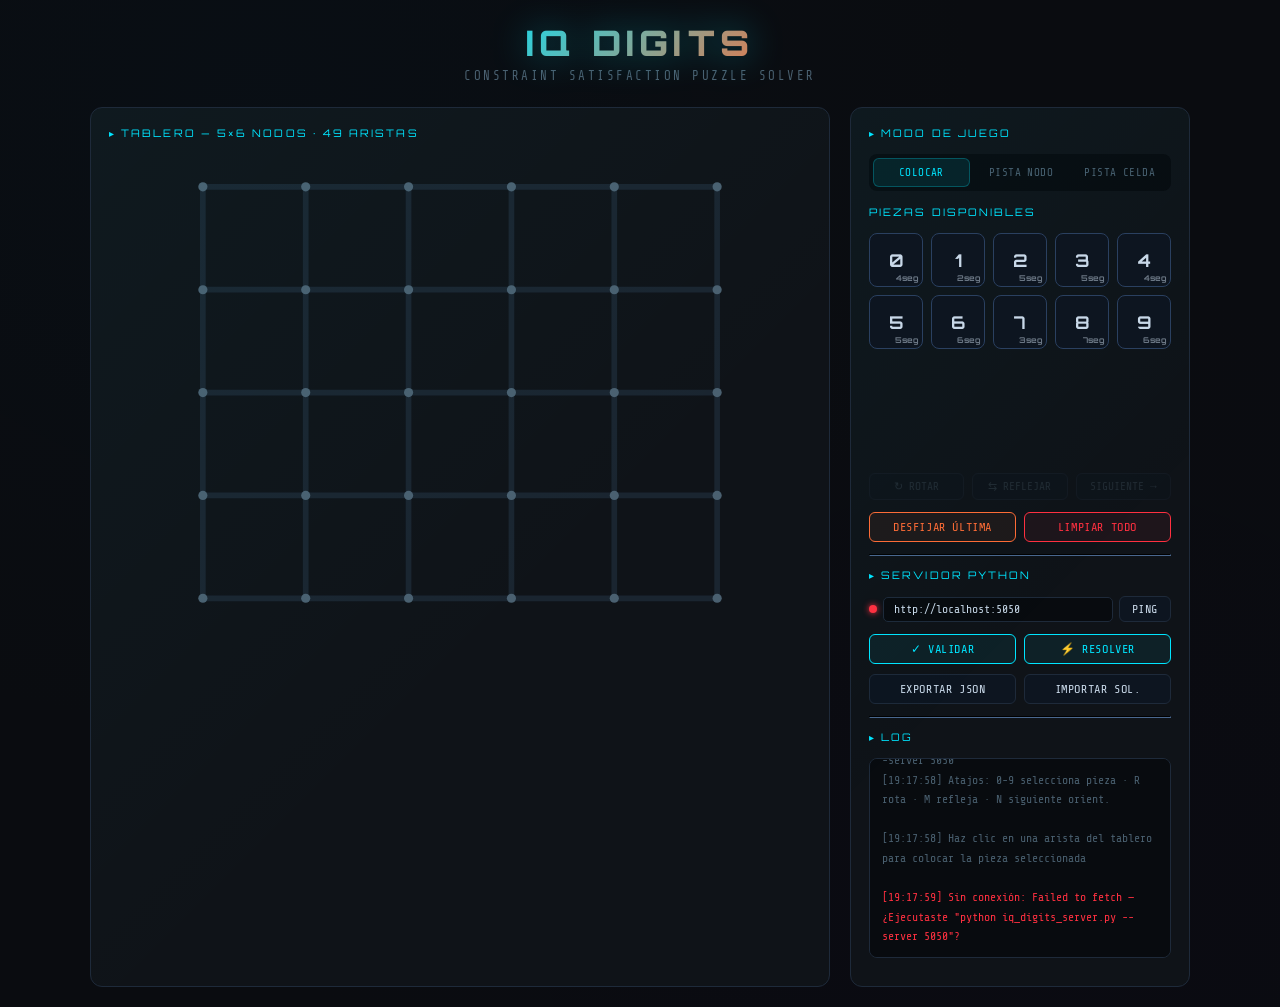
<file: GUI/iq_digits.html>
<!DOCTYPE html>
<html lang="es">
<head>
<meta charset="UTF-8">
<meta name="viewport" content="width=device-width, initial-scale=1.0">
<title>IQ Digits — Solver</title>
<style>
  @import url('https://fonts.googleapis.com/css2?family=Share+Tech+Mono&family=Orbitron:wght@400;700;900&display=swap');

  :root {
    --bg: #0a0c10;
    --panel: #0f1318;
    --border: #1e2a3a;
    --accent: #00e5ff;
    --accent2: #ff6b35;
    --accent3: #39ff14;
    --glow: 0 0 12px #00e5ff88;
    --glow2: 0 0 12px #ff6b3588;
    --text: #c8d8e8;
    --dim: #4a6070;
    --seg-empty: #1a2530;
    --seg-active-h: var(--accent);
    --seg-active-v: var(--accent);
    --font-mono: 'Share Tech Mono', monospace;
    --font-display: 'Orbitron', sans-serif;
    --colors-0: #00e5ff; --colors-1: #ff6b35; --colors-2: #39ff14;
    --colors-3: #ff3f96; --colors-4: #ffd600; --colors-5: #7c4dff;
    --colors-6: #00bfa5; --colors-7: #ff8a00; --colors-8: #e040fb;
    --colors-9: #76ff03;
  }

  *, *::before, *::after { box-sizing: border-box; margin: 0; padding: 0; }

  body {
    background: var(--bg);
    color: var(--text);
    font-family: var(--font-mono);
    min-height: 100vh;
    display: flex;
    flex-direction: column;
    align-items: center;
    padding: 20px;
    background-image:
      radial-gradient(ellipse at 20% 10%, #001f3320 0%, transparent 50%),
      radial-gradient(ellipse at 80% 90%, #0d001f20 0%, transparent 50%);
  }

  header {
    text-align: center;
    margin-bottom: 24px;
    animation: fadeDown .6s ease;
  }

  header h1 {
    font-family: var(--font-display);
    font-size: 2.2rem;
    font-weight: 900;
    letter-spacing: .15em;
    background: linear-gradient(135deg, var(--accent) 0%, var(--accent2) 100%);
    -webkit-background-clip: text;
    -webkit-text-fill-color: transparent;
    background-clip: text;
    text-shadow: none;
    filter: drop-shadow(0 0 18px #00e5ff66);
  }

  header p {
    font-size: .78rem;
    color: var(--dim);
    letter-spacing: .2em;
    margin-top: 4px;
  }

  .layout {
    display: grid;
    grid-template-columns: 1fr 340px;
    gap: 20px;
    width: 100%;
    max-width: 1100px;
  }

  .panel {
    background: var(--panel);
    border: 1px solid var(--border);
    border-radius: 12px;
    padding: 18px;
    position: relative;
    overflow: hidden;
  }

  .panel::before {
    content: '';
    position: absolute;
    inset: 0;
    background: linear-gradient(135deg, #00e5ff08 0%, transparent 60%);
    pointer-events: none;
  }

  .panel-title {
    font-family: var(--font-display);
    font-size: .65rem;
    letter-spacing: .2em;
    color: var(--accent);
    margin-bottom: 14px;
    text-transform: uppercase;
  }

  /* ── BOARD ── */
  #board-wrap {
    display: flex;
    justify-content: center;
    align-items: center;
    padding: 10px 0;
  }

  #board-svg {
    width: 100%;
    max-width: 560px;
    height: auto;
  }

  /* SVG elements */
  .node-dot { fill: var(--dim); }
  .seg-h, .seg-v {
    stroke: var(--seg-empty);
    stroke-linecap: round;
    fill: none;
    cursor: pointer;
    transition: stroke .15s, filter .15s, stroke-width .15s;
  }
  .seg-h { stroke-width: 5; }
  .seg-v { stroke-width: 5; }
  .seg-h:hover, .seg-v:hover { stroke: #2a4060; stroke-width: 6; }

  .seg-placed { cursor: default; }
  .seg-fixed { opacity: .85; }

  .hint-node {
    fill: var(--panel);
    stroke: var(--accent2);
    stroke-width: 1.5;
  }
  .hint-node-text {
    fill: var(--accent2);
    font-family: var(--font-display);
    font-size: 10px;
    font-weight: 700;
    dominant-baseline: middle;
    text-anchor: middle;
  }
  .hint-cell-rect {
    fill: #ff6b3515;
    stroke: var(--accent2);
    stroke-width: 1;
    stroke-dasharray: 4 3;
  }
  .hint-cell-text {
    fill: var(--accent2);
    font-family: var(--font-display);
    font-size: 9px;
    font-weight: 700;
    dominant-baseline: middle;
    text-anchor: middle;
  }

  /* ── PIECE PICKER ── */
  .piece-grid {
    display: grid;
    grid-template-columns: repeat(5, 1fr);
    gap: 8px;
    margin-bottom: 12px;
  }

  .piece-btn {
    aspect-ratio: 1;
    background: #0d1520;
    border: 1.5px solid var(--border);
    border-radius: 8px;
    cursor: pointer;
    display: flex;
    align-items: center;
    justify-content: center;
    font-family: var(--font-display);
    font-size: 1.1rem;
    font-weight: 700;
    transition: border-color .15s, background .15s, box-shadow .15s;
    color: var(--dim);
    position: relative;
    overflow: hidden;
  }

  .piece-btn.available { color: var(--text); border-color: #2a4060; }
  .piece-btn.selected {
    border-color: var(--accent);
    background: #00e5ff15;
    box-shadow: var(--glow);
    color: var(--accent);
  }
  .piece-btn.placed {
    background: #0a1510;
    border-color: #1a3020;
    opacity: .5;
    cursor: default;
  }
  .piece-btn.fixed-piece {
    border-style: dashed;
    border-color: var(--accent2);
    color: var(--accent2);
    cursor: default;
  }

  .piece-btn .pip {
    position: absolute;
    bottom: 3px;
    right: 4px;
    font-size: .5rem;
    opacity: .5;
  }

  /* ── CONTROLS ── */
  .controls-row {
    display: flex;
    gap: 8px;
    margin-bottom: 10px;
    flex-wrap: wrap;
  }

  .btn {
    font-family: var(--font-mono);
    font-size: .75rem;
    padding: 7px 14px;
    border-radius: 6px;
    border: 1px solid var(--border);
    background: #0d1520;
    color: var(--text);
    cursor: pointer;
    letter-spacing: .05em;
    transition: background .15s, border-color .15s, box-shadow .15s;
    flex: 1;
    text-align: center;
  }

  .btn:hover { background: #152030; border-color: #2a4060; }
  .btn.primary {
    border-color: var(--accent);
    color: var(--accent);
    background: #00e5ff10;
  }
  .btn.primary:hover { background: #00e5ff20; box-shadow: var(--glow); }
  .btn.danger {
    border-color: #ff3040;
    color: #ff3040;
    background: #ff304010;
  }
  .btn.danger:hover { background: #ff304020; }
  .btn.warn {
    border-color: var(--accent2);
    color: var(--accent2);
    background: #ff6b3510;
  }
  .btn.warn:hover { background: #ff6b3520; }
  .btn:disabled { opacity: .35; cursor: default; pointer-events: none; }

  /* ── ORIENTATION ── */
  .orient-row {
    display: flex;
    gap: 8px;
    margin-bottom: 12px;
  }

  .orient-btn {
    flex: 1;
    padding: 6px 8px;
    font-family: var(--font-mono);
    font-size: .7rem;
    border-radius: 6px;
    border: 1px solid var(--border);
    background: #0d1520;
    color: var(--dim);
    cursor: pointer;
    text-align: center;
    transition: all .15s;
  }
  .orient-btn:hover:not(:disabled) { background: #152030; color: var(--text); border-color: #2a4060; }
  .orient-btn:disabled { opacity: .3; cursor: default; }

  /* ── MODE TABS ── */
  .mode-tabs {
    display: flex;
    gap: 4px;
    margin-bottom: 14px;
    background: #080b0f;
    border-radius: 8px;
    padding: 4px;
  }

  .mode-tab {
    flex: 1;
    padding: 7px 6px;
    font-family: var(--font-mono);
    font-size: .68rem;
    border-radius: 6px;
    border: none;
    background: transparent;
    color: var(--dim);
    cursor: pointer;
    text-align: center;
    letter-spacing: .04em;
    transition: all .2s;
  }
  .mode-tab.active {
    background: #00e5ff18;
    color: var(--accent);
    border: 1px solid #00e5ff40;
  }

  /* ── HINT INPUTS ── */
  .hint-form { display: none; margin-bottom: 12px; animation: fadeIn .3s; }
  .hint-form.visible { display: block; }

  .hint-row {
    display: grid;
    grid-template-columns: 1fr 1fr 1fr auto;
    gap: 6px;
    margin-bottom: 6px;
    align-items: center;
  }

  .hint-row input {
    background: #080b0f;
    border: 1px solid var(--border);
    border-radius: 5px;
    color: var(--text);
    font-family: var(--font-mono);
    font-size: .75rem;
    padding: 5px 8px;
    width: 100%;
    outline: none;
    text-align: center;
    transition: border-color .15s;
  }
  .hint-row input:focus { border-color: var(--accent); }

  .hints-list { display: flex; flex-direction: column; gap: 4px; margin-bottom: 8px; }
  .hint-tag {
    display: flex;
    align-items: center;
    justify-content: space-between;
    background: #ff6b3510;
    border: 1px solid #ff6b3530;
    border-radius: 5px;
    padding: 4px 10px;
    font-size: .7rem;
    color: var(--accent2);
    animation: fadeIn .3s;
  }
  .hint-tag button {
    background: none;
    border: none;
    color: #ff3040;
    cursor: pointer;
    font-size: .9rem;
    padding: 0 0 0 8px;
  }

  /* ── STATUS LOG ── */
  #status-log {
    background: #080b0f;
    border: 1px solid var(--border);
    border-radius: 8px;
    padding: 10px 12px;
    min-height: 80px;
    max-height: 200px;
    overflow-y: auto;
    font-size: .72rem;
    line-height: 1.7;
    margin-bottom: 10px;
  }

  .log-entry { display: block; animation: fadeIn .3s; }
  .log-ok { color: var(--accent3); }
  .log-err { color: #ff3040; }
  .log-info { color: var(--dim); }
  .log-warn { color: var(--accent2); }
  .log-solve { color: var(--accent); }

  /* ── SERVER CONFIG ── */
  .server-row {
    display: flex;
    gap: 6px;
    align-items: center;
    margin-bottom: 12px;
  }
  .server-row input {
    flex: 1;
    background: #080b0f;
    border: 1px solid var(--border);
    border-radius: 5px;
    color: var(--text);
    font-family: var(--font-mono);
    font-size: .72rem;
    padding: 5px 10px;
    outline: none;
  }
  .server-row input:focus { border-color: var(--accent); }

  #conn-dot {
    width: 8px; height: 8px;
    border-radius: 50%;
    background: var(--dim);
    flex-shrink: 0;
    transition: background .3s;
  }
  #conn-dot.ok { background: var(--accent3); box-shadow: 0 0 6px var(--accent3); }
  #conn-dot.err { background: #ff3040; box-shadow: 0 0 6px #ff3040; }

  /* ── LEGEND ── */
  .legend {
    display: flex;
    flex-wrap: wrap;
    gap: 6px;
    margin-top: 10px;
  }
  .legend-item {
    display: flex;
    align-items: center;
    gap: 5px;
    font-size: .65rem;
    color: var(--dim);
  }
  .legend-dot {
    width: 10px; height: 10px;
    border-radius: 2px;
  }

  /* ── ANIMATIONS ── */
  @keyframes fadeIn { from { opacity: 0; transform: translateY(-4px); } to { opacity: 1; transform: none; } }
  @keyframes fadeDown { from { opacity: 0; transform: translateY(-16px); } to { opacity: 1; transform: none; } }
  @keyframes pulse { 0%,100% { opacity: 1; } 50% { opacity: .4; } }
  .solving { animation: pulse .8s infinite; }

  /* ── PREVIEW SVG ── */
  #preview-wrap {
    display: flex;
    justify-content: center;
    margin-bottom: 12px;
  }
  #preview-svg { width: 80px; height: 100px; }

  /* ── EXPORT JSON ── */
  .export-box {
    background: #080b0f;
    border: 1px solid var(--border);
    border-radius: 6px;
    padding: 8px 10px;
    font-size: .65rem;
    color: var(--dim);
    word-break: break-all;
    max-height: 80px;
    overflow-y: auto;
    margin-top: 8px;
    display: none;
  }
  .export-box.visible { display: block; }

  @media (max-width: 760px) {
    .layout { grid-template-columns: 1fr; }
  }
</style>
</head>
<body>

<header>
  <h1>IQ DIGITS</h1>
  <p>CONSTRAINT SATISFACTION PUZZLE SOLVER</p>
</header>

<div class="layout">

  <!-- LEFT: Board -->
  <div class="panel">
    <div class="panel-title">▸ TABLERO — 5×6 NODOS · 49 ARISTAS</div>
    <div id="board-wrap">
      <svg id="board-svg" viewBox="0 0 560 420" xmlns="http://www.w3.org/2000/svg"></svg>
    </div>
    <div class="legend" id="legend"></div>
  </div>

  <!-- RIGHT: Controls -->
  <div class="panel">
    <div class="panel-title">▸ MODO DE JUEGO</div>

    <div class="mode-tabs">
      <button class="mode-tab active" data-mode="place">COLOCAR</button>
      <button class="mode-tab" data-mode="hint-node">PISTA NODO</button>
      <button class="mode-tab" data-mode="hint-cell">PISTA CELDA</button>
    </div>

    <!-- PIECE PICKER -->
    <div id="place-panel">
      <div class="panel-title">PIEZAS DISPONIBLES</div>
      <div class="piece-grid" id="piece-grid"></div>

      <div id="preview-wrap">
        <svg id="preview-svg" viewBox="0 0 80 100" xmlns="http://www.w3.org/2000/svg"></svg>
      </div>

      <div class="orient-row">
        <button class="orient-btn" id="btn-rot" title="Rotar 90°">↻ ROTAR</button>
        <button class="orient-btn" id="btn-mir" title="Reflejar">⇆ REFLEJAR</button>
        <button class="orient-btn" id="btn-next-orient">SIGUIENTE →</button>
      </div>

      <div class="controls-row">
        <button class="btn warn" id="btn-unfix">DESFIJAR ÚLTIMA</button>
        <button class="btn danger" id="btn-clear">LIMPIAR TODO</button>
      </div>
    </div>

    <!-- HINT NODE PANEL -->
    <div id="hint-node-panel" style="display:none;">
      <div class="panel-title">PISTAS POR NODO (suma de dígitos adyacentes)</div>
      <div class="hint-form visible" id="hint-node-form">
        <div class="hint-row">
          <input type="number" id="hn-r" placeholder="Fila" min="0" max="4">
          <input type="number" id="hn-c" placeholder="Col" min="0" max="5">
          <input type="number" id="hn-v" placeholder="Suma" min="0">
          <button class="btn primary" id="btn-add-hint-node" style="flex:none;padding:5px 10px;">+</button>
        </div>
        <p style="font-size:.65rem;color:var(--dim);margin-bottom:6px;">O haz clic en un nodo del tablero para seleccionarlo.</p>
      </div>
      <div class="hints-list" id="hint-node-list"></div>
    </div>

    <!-- HINT CELL PANEL -->
    <div id="hint-cell-panel" style="display:none;">
      <div class="panel-title">PISTAS POR CELDA (suma de dígitos en contorno)</div>
      <div class="hint-form visible" id="hint-cell-form">
        <div class="hint-row">
          <input type="number" id="hc-r" placeholder="Fila" min="0" max="3">
          <input type="number" id="hc-c" placeholder="Col" min="0" max="4">
          <input type="number" id="hc-v" placeholder="Suma" min="0">
          <button class="btn primary" id="btn-add-hint-cell" style="flex:none;padding:5px 10px;">+</button>
        </div>
        <p style="font-size:.65rem;color:var(--dim);margin-bottom:6px;">O haz clic en una celda del tablero para seleccionarla.</p>
      </div>
      <div class="hints-list" id="hint-cell-list"></div>
    </div>

    <hr style="border-color:var(--border);margin:12px 0;">

    <!-- SERVER -->
    <div class="panel-title">▸ SERVIDOR PYTHON</div>
    <div class="server-row">
      <div id="conn-dot"></div>
      <input type="text" id="server-url" value="http://localhost:5050" placeholder="http://localhost:5050">
      <button class="btn" id="btn-ping" style="flex:none;padding:5px 12px;">PING</button>
    </div>

    <!-- SOLVE ACTIONS -->
    <div class="controls-row">
      <button class="btn primary" id="btn-validate">✓ VALIDAR</button>
      <button class="btn primary" id="btn-solve">⚡ RESOLVER</button>
    </div>

    <div class="controls-row">
      <button class="btn" id="btn-export">EXPORTAR JSON</button>
      <button class="btn" id="btn-import-sol">IMPORTAR SOL.</button>
    </div>

    <div class="export-box" id="export-box"></div>

    <hr style="border-color:var(--border);margin:12px 0;">
    <div class="panel-title">▸ LOG</div>
    <div id="status-log"><span class="log-info">// Bienvenido al solver IQ Digits</span><br><span class="log-info">// Inicia Python: python iq_digits_server.py --server 5050</span></div>
  </div>
</div>

<script>
// ============================================================
// CONSTANTS
// ============================================================
const H_ROWS = 5, H_COLS = 5;
const V_ROWS = 4, V_COLS = 6;
const NODES_R = 5, NODES_C = 6;

const CELL_SIZE = 90;  // pixels between nodes
const PAD = 20;
const SVG_W = (NODES_C - 1) * CELL_SIZE + PAD * 2;
const SVG_H = (NODES_R - 1) * CELL_SIZE + PAD * 2;

const DIGIT_COLORS = [
  '#00e5ff','#ff6b35','#39ff14','#ff3f96','#ffd600',
  '#a07cff','#00bfa5','#ff8a00','#e040fb','#b8ff03'
];

// ============================================================
// DIGIT SEGMENT DEFINITIONS (local coords)
// ============================================================
const DIGIT_SEGMENTS = {
  0: [['H',0,0],['H',1,0],['V',0,0],['V',0,1]],
  1: [['V',0,1],['V',1,1]],
  2: [['H',0,0],['V',0,1],['H',1,0],['V',1,0],['H',2,0]],
  3: [['H',0,0],['V',0,1],['H',1,0],['V',1,1],['H',2,0]],
  4: [['V',0,0],['H',1,0],['V',0,1],['V',1,1]],
  5: [['H',0,0],['V',0,0],['H',1,0],['V',1,1],['H',2,0]],
  6: [['H',0,0],['V',0,0],['H',1,0],['V',1,0],['V',1,1],['H',2,0]],
  7: [['H',0,0],['V',0,1],['V',1,1]],
  8: [['H',0,0],['V',0,0],['V',0,1],['H',1,0],['V',1,0],['V',1,1],['H',2,0]],
  9: [['H',0,0],['V',0,0],['V',0,1],['H',1,0],['V',1,1],['H',2,0]],
};

// ============================================================
// SEGMENT TRANSFORMATIONS
// ============================================================
function segsToArrays(segs) {
  let hs = segs.filter(s=>s[0]==='H').map(s=>[s[1],s[2]]);
  let vs = segs.filter(s=>s[0]==='V').map(s=>[s[1],s[2]]);
  let maxHR = hs.length ? Math.max(...hs.map(s=>s[0])) : -1;
  let maxHC = hs.length ? Math.max(...hs.map(s=>s[1])) : -1;
  let maxVR = vs.length ? Math.max(...vs.map(s=>s[0])) : -1;
  let maxVC = vs.length ? Math.max(...vs.map(s=>s[1])) : -1;
  let nR = Math.max(maxHR, maxVR+1) + 1;
  let nC = Math.max(maxHC+1, maxVC) + 1;
  let H = Array.from({length:nR}, ()=>Array(nC-1).fill(false));
  let V = Array.from({length:nR-1}, ()=>Array(nC).fill(false));
  hs.forEach(([r,c])=>{ if(r<nR && c<nC-1) H[r][c]=true; });
  vs.forEach(([r,c])=>{ if(r<nR-1 && c<nC) V[r][c]=true; });
  return {H, V, nR, nC};
}

function rotate90(H, V) {
  let nr = H.length, nc = H[0].length + 1;
  let H2 = Array.from({length:nc}, ()=>Array(nr-1).fill(false));
  let V2 = Array.from({length:nc-1}, ()=>Array(nr).fill(false));
  for(let r=0;r<V.length;r++) for(let c=0;c<V[0].length;c++)
    if(V[r][c]) H2[c][nr-2-r]=true;
  for(let r=0;r<H.length;r++) for(let c=0;c<H[0].length;c++)
    if(H[r][c]) V2[c][nr-1-r]=true;
  return {H:H2, V:V2};
}

function mirrorH(H, V) {
  return {
    H: H.map(row=>[...row].reverse()),
    V: V.map(row=>[...row].reverse())
  };
}

function arraysToSegs(H, V, dr, dc) {
  let segs = [];
  for(let r=0;r<H.length;r++) for(let c=0;c<H[0].length;c++)
    if(H[r][c]) segs.push(['H', r+dr, c+dc]);
  for(let r=0;r<V.length;r++) for(let c=0;c<V[0].length;c++)
    if(V[r][c]) segs.push(['V', r+dr, c+dc]);
  return segs;
}

function arraysKey(H, V) {
  return JSON.stringify({H, V});
}

function allOrientations(digit) {
  let {H, V} = segsToArrays(DIGIT_SEGMENTS[digit]);
  let seen = new Set(), out = [];
  let cur = {H, V};
  for(let rot=0;rot<4;rot++) {
    for(let m=0;m<2;m++) {
      let variant = m===0 ? cur : mirrorH(cur.H, cur.V);
      let key = arraysKey(variant.H, variant.V);
      if(!seen.has(key)) { seen.add(key); out.push(variant); }
    }
    cur = rotate90(cur.H, cur.V);
  }
  return out;
}

// ============================================================
// STATE
// ============================================================
const state = {
  mode: 'place',           // 'place' | 'hint-node' | 'hint-cell'
  selectedDigit: null,
  orientIdx: 0,
  orientations: [],        // [{H,V}] for selected digit
  placed: {},              // digit -> [['H',r,c], ...]
  fixed: {},               // digit -> true (fijas para resolver)
  hintNodes: [],           // [{r,c,v}]
  hintCells: [],           // [{r,c,v}]
  pendingHintNode: null,   // {r,c} from click
  pendingHintCell: null,
};

// ============================================================
// SVG BOARD
// ============================================================
const svg = document.getElementById('board-svg');
svg.setAttribute('viewBox', `0 0 ${SVG_W} ${SVG_H}`);

function nodeXY(r, c) {
  return { x: PAD + c * CELL_SIZE, y: PAD + r * CELL_SIZE };
}

function buildBoard() {
  svg.innerHTML = '';

  // Cell click areas for hint-cell mode
  for(let r=0;r<NODES_R-1;r++) for(let c=0;c<NODES_C-1;c++) {
    let {x,y} = nodeXY(r,c);
    let rect = mkSVG('rect',{
      x, y, width:CELL_SIZE, height:CELL_SIZE,
      fill:'transparent', cursor:'pointer',
      'data-cell-r':r, 'data-cell-c':c
    });
    rect.classList.add('cell-area');
    rect.addEventListener('click', onCellClick);
    svg.appendChild(rect);
  }

  // Hint cell overlays
  state.hintCells.forEach(h => {
    let {x,y} = nodeXY(h.r, h.c);
    let rect = mkSVG('rect',{
      x:x+2, y:y+2, width:CELL_SIZE-4, height:CELL_SIZE-4,
      rx:4, class:'hint-cell-rect'
    });
    svg.appendChild(rect);
    let tx = x + CELL_SIZE/2, ty = y + CELL_SIZE/2;
    let txt = mkSVG('text',{x:tx, y:ty, class:'hint-cell-text'});
    txt.textContent = h.v;
    svg.appendChild(txt);
  });

  // Horizontal segments
  for(let r=0;r<H_ROWS;r++) for(let c=0;c<H_COLS;c++) {
    let {x:x1,y:y1} = nodeXY(r,c);
    let {x:x2,y:y2} = nodeXY(r,c+1);
    let line = mkSVG('line',{x1,y1,x2,y2,class:'seg-h',
      'data-type':'H','data-r':r,'data-c':c});
    line.addEventListener('click', onSegClick);
    svg.appendChild(line);
  }

  // Vertical segments
  for(let r=0;r<V_ROWS;r++) for(let c=0;c<V_COLS;c++) {
    let {x:x1,y:y1} = nodeXY(r,c);
    let {x:x2,y:y2} = nodeXY(r+1,c);
    let line = mkSVG('line',{x1,y1,x2,y2,class:'seg-v',
      'data-type':'V','data-r':r,'data-c':c});
    line.addEventListener('click', onSegClick);
    svg.appendChild(line);
  }

  // Node dots (clickable for hints)
  for(let r=0;r<NODES_R;r++) for(let c=0;c<NODES_C;c++) {
    let {x,y} = nodeXY(r,c);
    let hn = state.hintNodes.find(h=>h.r===r&&h.c===c);
    if(hn) {
      let circ = mkSVG('circle',{cx:x,cy:y,r:12,class:'hint-node'});
      svg.appendChild(circ);
      let txt = mkSVG('text',{x,y,class:'hint-node-text'});
      txt.textContent = hn.v;
      svg.appendChild(txt);
      circ.addEventListener('click', ()=>removeHintNode(r,c));
    } else {
      let dot = mkSVG('circle',{cx:x,cy:y,r:4,class:'node-dot',
        'data-node-r':r,'data-node-c':c});
      dot.addEventListener('click', onNodeClick);
      svg.appendChild(dot);
    }
  }

  // Apply placed segment colors
  refreshSegmentColors();
}

function refreshSegmentColors() {
  // Reset all
  svg.querySelectorAll('.seg-h,.seg-v').forEach(el=>{
    el.style.stroke = 'var(--seg-empty)';
    el.style.strokeWidth = '5';
    el.classList.remove('seg-placed','seg-fixed');
  });

  // Color placed digits
  Object.entries(state.placed).forEach(([d, segs])=>{
    let color = DIGIT_COLORS[+d];
    let isFixed = state.fixed[+d];
    segs.forEach(([t,r,c])=>{
      let el = svg.querySelector(`.seg-${t.toLowerCase()}[data-type="${t}"][data-r="${r}"][data-c="${c}"]`);
      if(!el) return;
      el.style.stroke = color;
      el.style.strokeWidth = isFixed ? '7' : '5';
      el.classList.add('seg-placed');
      if(isFixed) el.classList.add('seg-fixed');
      el.style.filter = `drop-shadow(0 0 6px ${color}88)`;
    });
  });

  // Preview hover — highlight valid placement positions
  if(state.selectedDigit !== null && state.mode === 'place') {
    // subtle glow on empty segments
  }
}

function mkSVG(tag, attrs={}) {
  let el = document.createElementNS('http://www.w3.org/2000/svg', tag);
  Object.entries(attrs).forEach(([k,v])=>el.setAttribute(k,v));
  return el;
}

// ============================================================
// PREVIEW SVG
// ============================================================
function updatePreview() {
  const psvg = document.getElementById('preview-svg');
  psvg.innerHTML = '';
  if(state.selectedDigit === null) return;
  let d = state.selectedDigit;
  let color = DIGIT_COLORS[d];
  let {H, V} = state.orientations[state.orientIdx % state.orientations.length];
  let nR = H.length, nC = H[0].length + 1;
  let CS = Math.min(70/(nC-1||1), 70/(nR-1||1), 30);
  let ox = 5, oy = 10;

  // Draw segments
  for(let r=0;r<H.length;r++) for(let c=0;c<H[0].length;c++) {
    if(H[r][c]) {
      let l = mkSVG('line',{
        x1:ox+c*CS, y1:oy+r*CS,
        x2:ox+(c+1)*CS, y2:oy+r*CS,
        stroke:color, 'stroke-width':4, 'stroke-linecap':'round'
      });
      l.style.filter = `drop-shadow(0 0 4px ${color})`;
      psvg.appendChild(l);
    }
  }
  for(let r=0;r<V.length;r++) for(let c=0;c<V[0].length;c++) {
    if(V[r][c]) {
      let l = mkSVG('line',{
        x1:ox+c*CS, y1:oy+r*CS,
        x2:ox+c*CS, y2:oy+(r+1)*CS,
        stroke:color, 'stroke-width':4, 'stroke-linecap':'round'
      });
      l.style.filter = `drop-shadow(0 0 4px ${color})`;
      psvg.appendChild(l);
    }
  }
  // Digit label
  let lbl = mkSVG('text',{
    x:ox+(nC-1)*CS+12, y:oy+4,
    fill:color, 'font-family':'Orbitron,sans-serif',
    'font-size':'14', 'font-weight':'900'
  });
  lbl.textContent = d;
  psvg.appendChild(lbl);
}

// ============================================================
// PIECE GRID
// ============================================================
function buildPieceGrid() {
  const grid = document.getElementById('piece-grid');
  grid.innerHTML = '';
  for(let d=0;d<=9;d++) {
    let btn = document.createElement('button');
    btn.className = 'piece-btn';
    btn.dataset.digit = d;
    btn.textContent = d;
    let pip = document.createElement('span');
    pip.className = 'pip';
    pip.textContent = DIGIT_SEGMENTS[d].length + 'seg';
    btn.appendChild(pip);
    updatePieceBtn(btn, d);
    btn.addEventListener('click', ()=>selectDigit(d));
    grid.appendChild(btn);
  }
}

function updatePieceBtn(btn, d) {
  btn.classList.remove('available','selected','placed','fixed-piece');
  if(state.placed[d] !== undefined) {
    if(state.fixed[d]) btn.classList.add('fixed-piece');
    else btn.classList.add('placed');
  } else if(state.selectedDigit === d) {
    btn.classList.add('selected');
  } else {
    btn.classList.add('available');
  }
}

function refreshPieceBtns() {
  document.querySelectorAll('.piece-btn').forEach(btn=>{
    updatePieceBtn(btn, +btn.dataset.digit);
  });
}

function selectDigit(d) {
  if(state.placed[d] !== undefined) return;
  state.selectedDigit = d;
  state.orientIdx = 0;
  state.orientations = allOrientations(d);
  refreshPieceBtns();
  updatePreview();
  updateOrientBtns();
  log(`Seleccionado dígito ${d} — ${state.orientations.length} orientaciones`, 'info');
}

function updateOrientBtns() {
  let has = state.selectedDigit !== null;
  document.getElementById('btn-rot').disabled = !has;
  document.getElementById('btn-mir').disabled = !has;
  document.getElementById('btn-next-orient').disabled = !has;
  if(has) {
    document.getElementById('btn-next-orient').textContent =
      `ORIENT ${state.orientIdx+1}/${state.orientations.length}`;
  }
}

// ============================================================
// PLACEMENT LOGIC
// ============================================================
function tryPlaceDigit(anchorR, anchorC, segType, segR, segC) {
  if(state.selectedDigit === null) return;
  let d = state.selectedDigit;
  let {H, V} = state.orientations[state.orientIdx % state.orientations.length];
  let nR = H.length;
  let nC = H[0].length + 1;

  // Find which local segment was clicked
  // Try all offsets (dr, dc) to see if the clicked segment matches a local one
  let placed = false;
  outer: for(let dr=0; dr<=NODES_R-nR; dr++) {
    for(let dc=0; dc<=NODES_C-nC; dc++) {
      let segs = arraysToSegs(H, V, dr, dc);
      // Check if clicked segment is in this placement
      let hit = segs.some(([t,r,c])=>t===segType&&r===segR&&c===segC);
      if(!hit) continue;
      // Validate: all segs fit and no overlap
      let ok = true;
      for(let [t,r,c] of segs) {
        if(t==='H' && !(r>=0&&r<H_ROWS&&c>=0&&c<H_COLS)) { ok=false; break; }
        if(t==='V' && !(r>=0&&r<V_ROWS&&c>=0&&c<V_COLS)) { ok=false; break; }
        // Overlap check
        for(let [od, osegs] of Object.entries(state.placed)) {
          if(+od===d) continue;
          if(osegs.some(([ot,or,oc])=>ot===t&&or===r&&oc===c)) { ok=false; break; }
        }
        if(!ok) break;
      }
      if(!ok) continue;
      // Place it
      state.placed[d] = segs;
      state.selectedDigit = null;
      placed = true;
      log(`Dígito ${d} colocado (${segs.length} aristas)`, 'ok');
      break outer;
    }
  }
  if(!placed) log(`No se puede colocar dígito ${d} con esta orientación aquí`, 'warn');
  refreshPieceBtns();
  buildBoard();
  updateOrientBtns();
  updatePreview();
  updateLegend();
}

// ============================================================
// EVENT HANDLERS
// ============================================================
function onSegClick(e) {
  let t = e.target.dataset.type;
  let r = +e.target.dataset.r;
  let c = +e.target.dataset.c;
  if(state.mode !== 'place') return;
  tryPlaceDigit(r, c, t, r, c);
}

function onNodeClick(e) {
  let r = +e.target.dataset.nodeR;
  let c = +e.target.dataset.nodeC;
  if(state.mode === 'hint-node') {
    document.getElementById('hn-r').value = r;
    document.getElementById('hn-c').value = c;
    log(`Nodo (${r},${c}) seleccionado — ingresa el valor de suma`, 'info');
  }
}

function onCellClick(e) {
  let r = +e.target.dataset.cellR;
  let c = +e.target.dataset.cellC;
  if(state.mode === 'hint-cell') {
    document.getElementById('hc-r').value = r;
    document.getElementById('hc-c').value = c;
    log(`Celda (${r},${c}) seleccionada — ingresa el valor de suma`, 'info');
  }
}

// ============================================================
// HINT MANAGEMENT
// ============================================================
function addHintNode() {
  let r = +document.getElementById('hn-r').value;
  let c = +document.getElementById('hn-c').value;
  let v = +document.getElementById('hn-v').value;
  if(isNaN(r)||isNaN(c)||isNaN(v)||r<0||r>4||c<0||c>5||v<0) {
    log('Valores de nodo inválidos (r:0-4, c:0-5)', 'err'); return;
  }
  if(state.hintNodes.find(h=>h.r===r&&h.c===c)) {
    log(`Ya existe pista en nodo (${r},${c})`, 'warn'); return;
  }
  state.hintNodes.push({r,c,v});
  renderHintList('node');
  buildBoard();
  log(`Pista nodo (${r},${c})=${v} añadida`, 'ok');
}

function addHintCell() {
  let r = +document.getElementById('hc-r').value;
  let c = +document.getElementById('hc-c').value;
  let v = +document.getElementById('hc-v').value;
  if(isNaN(r)||isNaN(c)||isNaN(v)||r<0||r>3||c<0||c>4||v<0) {
    log('Valores de celda inválidos (r:0-3, c:0-4)', 'err'); return;
  }
  if(state.hintCells.find(h=>h.r===r&&h.c===c)) {
    log(`Ya existe pista en celda (${r},${c})`, 'warn'); return;
  }
  state.hintCells.push({r,c,v});
  renderHintList('cell');
  buildBoard();
  log(`Pista celda (${r},${c})=${v} añadida`, 'ok');
}

function removeHintNode(r, c) {
  state.hintNodes = state.hintNodes.filter(h=>!(h.r===r&&h.c===c));
  renderHintList('node');
  buildBoard();
  log(`Pista nodo (${r},${c}) eliminada`, 'info');
}

function removeHintCell(r, c) {
  state.hintCells = state.hintCells.filter(h=>!(h.r===r&&h.c===c));
  renderHintList('cell');
  buildBoard();
}

function renderHintList(type) {
  let list = document.getElementById(`hint-${type}-list`);
  list.innerHTML = '';
  let hints = type==='node' ? state.hintNodes : state.hintCells;
  hints.forEach(h=>{
    let tag = document.createElement('div');
    tag.className = 'hint-tag';
    tag.innerHTML = `<span>${type==='node'?'Nodo':'Celda'} (${h.r},${h.c}) = <strong>${h.v}</strong></span>`;
    let rm = document.createElement('button');
    rm.textContent = '×';
    rm.addEventListener('click', ()=>{ type==='node'?removeHintNode(h.r,h.c):removeHintCell(h.r,h.c); });
    tag.appendChild(rm);
    list.appendChild(tag);
  });
}

// ============================================================
// ROTATION & MIRROR
// ============================================================
document.getElementById('btn-rot').addEventListener('click', ()=>{
  if(state.selectedDigit===null) return;
  let {H, V} = state.orientations[state.orientIdx % state.orientations.length];
  let {H:H2, V:V2} = rotate90(H, V);
  // Find matching orientation
  let key = arraysKey(H2, V2);
  let idx = state.orientations.findIndex(o=>arraysKey(o.H,o.V)===key);
  if(idx>=0) state.orientIdx = idx;
  updatePreview();
  updateOrientBtns();
  log(`Dígito ${state.selectedDigit} rotado`, 'info');
});

document.getElementById('btn-mir').addEventListener('click', ()=>{
  if(state.selectedDigit===null) return;
  let {H, V} = state.orientations[state.orientIdx % state.orientations.length];
  let {H:H2, V:V2} = mirrorH(H, V);
  let key = arraysKey(H2, V2);
  let idx = state.orientations.findIndex(o=>arraysKey(o.H,o.V)===key);
  if(idx>=0) state.orientIdx = idx;
  else state.orientIdx = (state.orientIdx + 1) % state.orientations.length;
  updatePreview();
  updateOrientBtns();
  log(`Dígito ${state.selectedDigit} reflejado`, 'info');
});

document.getElementById('btn-next-orient').addEventListener('click', ()=>{
  if(state.selectedDigit===null) return;
  state.orientIdx = (state.orientIdx + 1) % state.orientations.length;
  updatePreview();
  updateOrientBtns();
  log(`Orientación ${state.orientIdx+1}/${state.orientations.length}`, 'info');
});

// ============================================================
// CLEAR / UNFIX
// ============================================================
document.getElementById('btn-clear').addEventListener('click', ()=>{
  state.placed = {};
  state.fixed = {};
  state.selectedDigit = null;
  state.orientations = [];
  refreshPieceBtns();
  buildBoard();
  updateOrientBtns();
  updatePreview();
  updateLegend();
  log('Tablero limpiado', 'warn');
});

document.getElementById('btn-unfix').addEventListener('click', ()=>{
  let digits = Object.keys(state.placed).map(Number);
  if(!digits.length) { log('No hay piezas colocadas', 'info'); return; }
  let last = digits[digits.length-1];
  delete state.placed[last];
  delete state.fixed[last];
  log(`Dígito ${last} eliminado del tablero`, 'warn');
  refreshPieceBtns();
  buildBoard();
  updateLegend();
});

// ============================================================
// MODE TABS
// ============================================================
document.querySelectorAll('.mode-tab').forEach(tab=>{
  tab.addEventListener('click', ()=>{
    state.mode = tab.dataset.mode;
    document.querySelectorAll('.mode-tab').forEach(t=>t.classList.remove('active'));
    tab.classList.add('active');
    document.getElementById('place-panel').style.display = state.mode==='place'?'block':'none';
    document.getElementById('hint-node-panel').style.display = state.mode==='hint-node'?'block':'none';
    document.getElementById('hint-cell-panel').style.display = state.mode==='hint-cell'?'block':'none';
    log(`Modo: ${state.mode}`, 'info');
  });
});

// ============================================================
// SERVER COMMUNICATION
// ============================================================
function getServer() {
  return document.getElementById('server-url').value.replace(/\/$/, '');
}

async function ping() {
  let dot = document.getElementById('conn-dot');
  dot.className = '';
  try {
    let r = await fetch(getServer()+'/api/info', {signal: AbortSignal.timeout(3000)});
    if(r.ok) {
      let data = await r.json();
      dot.className = 'ok';
      log(`Servidor OK — tablero ${data.board.NODES_R}×${data.board.NODES_C}`, 'ok');
    } else {
      dot.className = 'err';
      log(`Servidor respondió ${r.status}`, 'err');
    }
  } catch(e) {
    dot.className = 'err';
    log(`Sin conexión: ${e.message} — ¿Ejecutaste "python iq_digits_server.py --server 5050"?`, 'err');
  }
}

document.getElementById('btn-ping').addEventListener('click', ping);

function buildPayload() {
  let fixed = {};
  Object.entries(state.placed).forEach(([d, segs])=>{
    fixed[d] = segs;
  });
  return {
    fixed,
    hints: state.hintNodes.map(h=>[h.r,h.c,h.v]),
    cell_hints: state.hintCells.map(h=>[h.r,h.c,h.v]),
    cover_all: false
  };
}

document.getElementById('btn-validate').addEventListener('click', async ()=>{
  let payload = buildPayload();
  log('Validando configuración...', 'info');
  try {
    let r = await fetch(getServer()+'/api/validate', {
      method:'POST', headers:{'Content-Type':'application/json'},
      body: JSON.stringify(payload),
      signal: AbortSignal.timeout(5000)
    });
    let data = await r.json();
    if(data.valid) log('✓ Configuración válida: '+data.message, 'ok');
    else log('✗ '+data.message, 'err');
  } catch(e) {
    log('Error de conexión: '+e.message, 'err');
  }
});

document.getElementById('btn-solve').addEventListener('click', async ()=>{
  let btn = document.getElementById('btn-solve');
  btn.classList.add('solving');
  btn.disabled = true;
  let payload = buildPayload();
  log('⚡ Enviando al solver CP-SAT...', 'solve');

  // Mark current placed as fixed (pistas de entrada)
  Object.keys(state.placed).forEach(d=>{ state.fixed[+d]=true; });

  try {
    let r = await fetch(getServer()+'/api/solve', {
      method:'POST', headers:{'Content-Type':'application/json'},
      body: JSON.stringify(payload),
      signal: AbortSignal.timeout(60000)
    });
    let data = await r.json();
    btn.classList.remove('solving');
    btn.disabled = false;

    if(data.status==='solved') {
      log(`✓ SOLUCIÓN ENCONTRADA — ${Object.keys(data.placements).length} dígitos`, 'ok');
      applySolution(data.placements);
    } else if(data.status==='no_solution') {
      log('✗ Sin solución con las restricciones dadas', 'err');
    } else {
      log('✗ Error: '+data.message, 'err');
    }
  } catch(e) {
    btn.classList.remove('solving');
    btn.disabled = false;
    log('Error: '+e.message+' — ¿Servidor activo?', 'err');
  }
});

function applySolution(placements) {
  // Keep existing fixed, add new ones
  Object.entries(placements).forEach(([d, segs])=>{
    state.placed[+d] = segs.map(s=>[s[0], s[1], s[2]]);
  });
  state.selectedDigit = null;
  refreshPieceBtns();
  buildBoard();
  updateLegend();
  log('Solución visualizada en el tablero', 'ok');
}

// ============================================================
// EXPORT / IMPORT
// ============================================================
document.getElementById('btn-export').addEventListener('click', ()=>{
  let payload = buildPayload();
  let box = document.getElementById('export-box');
  box.textContent = JSON.stringify(payload, null, 2);
  box.classList.add('visible');
  navigator.clipboard?.writeText(JSON.stringify(payload)).then(()=>log('JSON copiado al portapapeles', 'ok'));
  log('JSON exportado', 'info');
});

document.getElementById('btn-import-sol').addEventListener('click', ()=>{
  let json = prompt('Pega el JSON de solución (formato {"placements": {...}}):');
  if(!json) return;
  try {
    let data = JSON.parse(json);
    if(data.placements) {
      applySolution(data.placements);
      log('Solución importada desde JSON', 'ok');
    } else {
      log('Formato inválido — se espera {"placements": {...}}', 'err');
    }
  } catch(e) {
    log('JSON inválido: '+e.message, 'err');
  }
});

// ============================================================
// LEGEND
// ============================================================
function updateLegend() {
  let leg = document.getElementById('legend');
  leg.innerHTML = '';
  Object.keys(state.placed).forEach(d=>{
    let item = document.createElement('div');
    item.className = 'legend-item';
    let dot = document.createElement('div');
    dot.className = 'legend-dot';
    dot.style.background = DIGIT_COLORS[+d];
    dot.style.boxShadow = `0 0 6px ${DIGIT_COLORS[+d]}88`;
    item.appendChild(dot);
    let lbl = document.createElement('span');
    lbl.textContent = `${d}${state.fixed[+d]?' (fijo)':''}`;
    item.appendChild(lbl);
    leg.appendChild(item);
  });
}

// ============================================================
// LOG
// ============================================================
function log(msg, type='info') {
  let el = document.getElementById('status-log');
  let span = document.createElement('span');
  span.className = `log-entry log-${type}`;
  let ts = new Date().toLocaleTimeString('es',{hour:'2-digit',minute:'2-digit',second:'2-digit'});
  span.textContent = `[${ts}] ${msg}`;
  el.appendChild(document.createElement('br'));
  el.appendChild(span);
  el.scrollTop = el.scrollHeight;
}

// ============================================================
// HINT ADD BUTTONS
// ============================================================
document.getElementById('btn-add-hint-node').addEventListener('click', addHintNode);
document.getElementById('btn-add-hint-cell').addEventListener('click', addHintCell);

// Enter key on hint inputs
['hn-r','hn-c','hn-v'].forEach(id=>{
  document.getElementById(id).addEventListener('keydown',e=>{ if(e.key==='Enter') addHintNode(); });
});
['hc-r','hc-c','hc-v'].forEach(id=>{
  document.getElementById(id).addEventListener('keydown',e=>{ if(e.key==='Enter') addHintCell(); });
});

// ============================================================
// KEYBOARD SHORTCUTS
// ============================================================
document.addEventListener('keydown', e=>{
  if(e.key==='r'||e.key==='R') document.getElementById('btn-rot').click();
  if(e.key==='m'||e.key==='M') document.getElementById('btn-mir').click();
  if(e.key==='n'||e.key==='N') document.getElementById('btn-next-orient').click();
  if(e.key==='Escape') { state.selectedDigit=null; refreshPieceBtns(); updatePreview(); }
  if(e.key>='0'&&e.key<='9') selectDigit(+e.key);
});

// ============================================================
// INIT
// ============================================================
buildPieceGrid();
buildBoard();
updateOrientBtns();
updatePreview();

// Auto-ping after load
setTimeout(ping, 800);

log('Atajos: 0-9 selecciona pieza · R rota · M refleja · N siguiente orient.', 'info');
log('Haz clic en una arista del tablero para colocar la pieza seleccionada', 'info');
</script>
</body>
</html>
</file>
